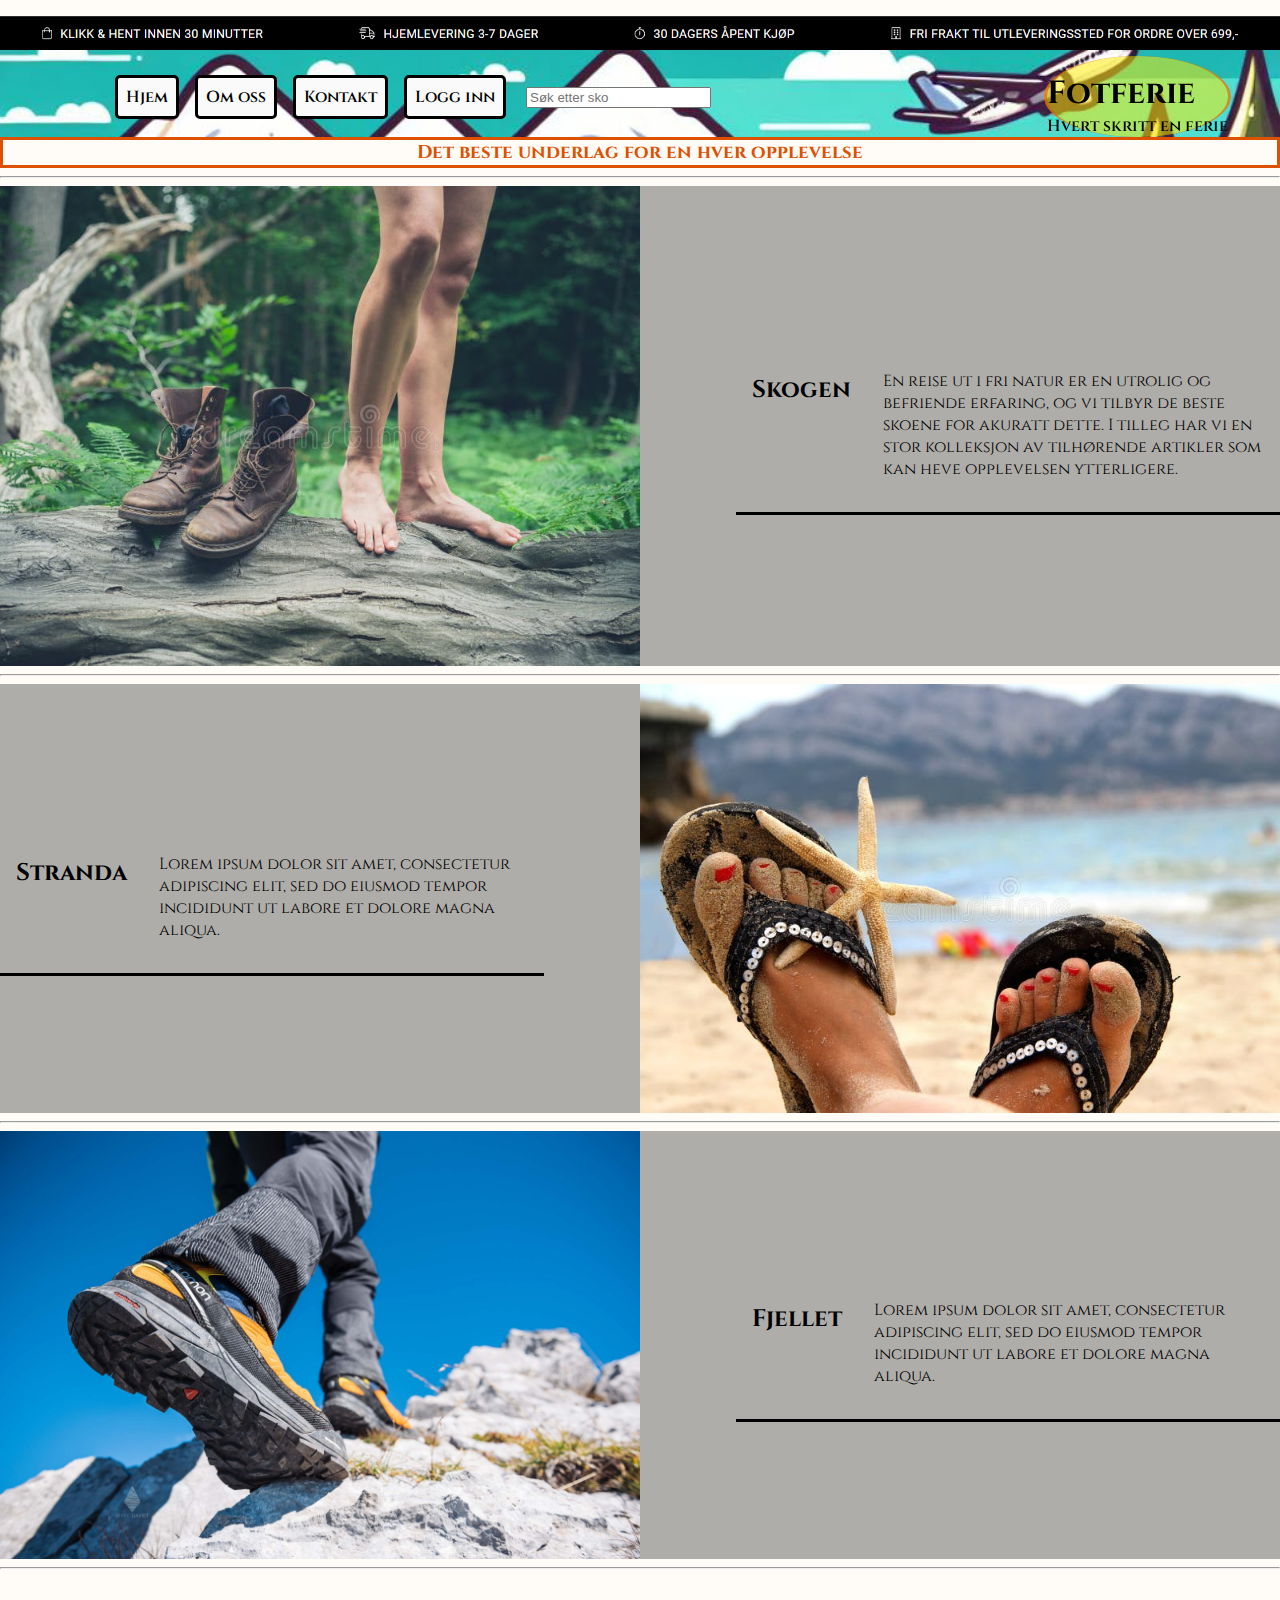
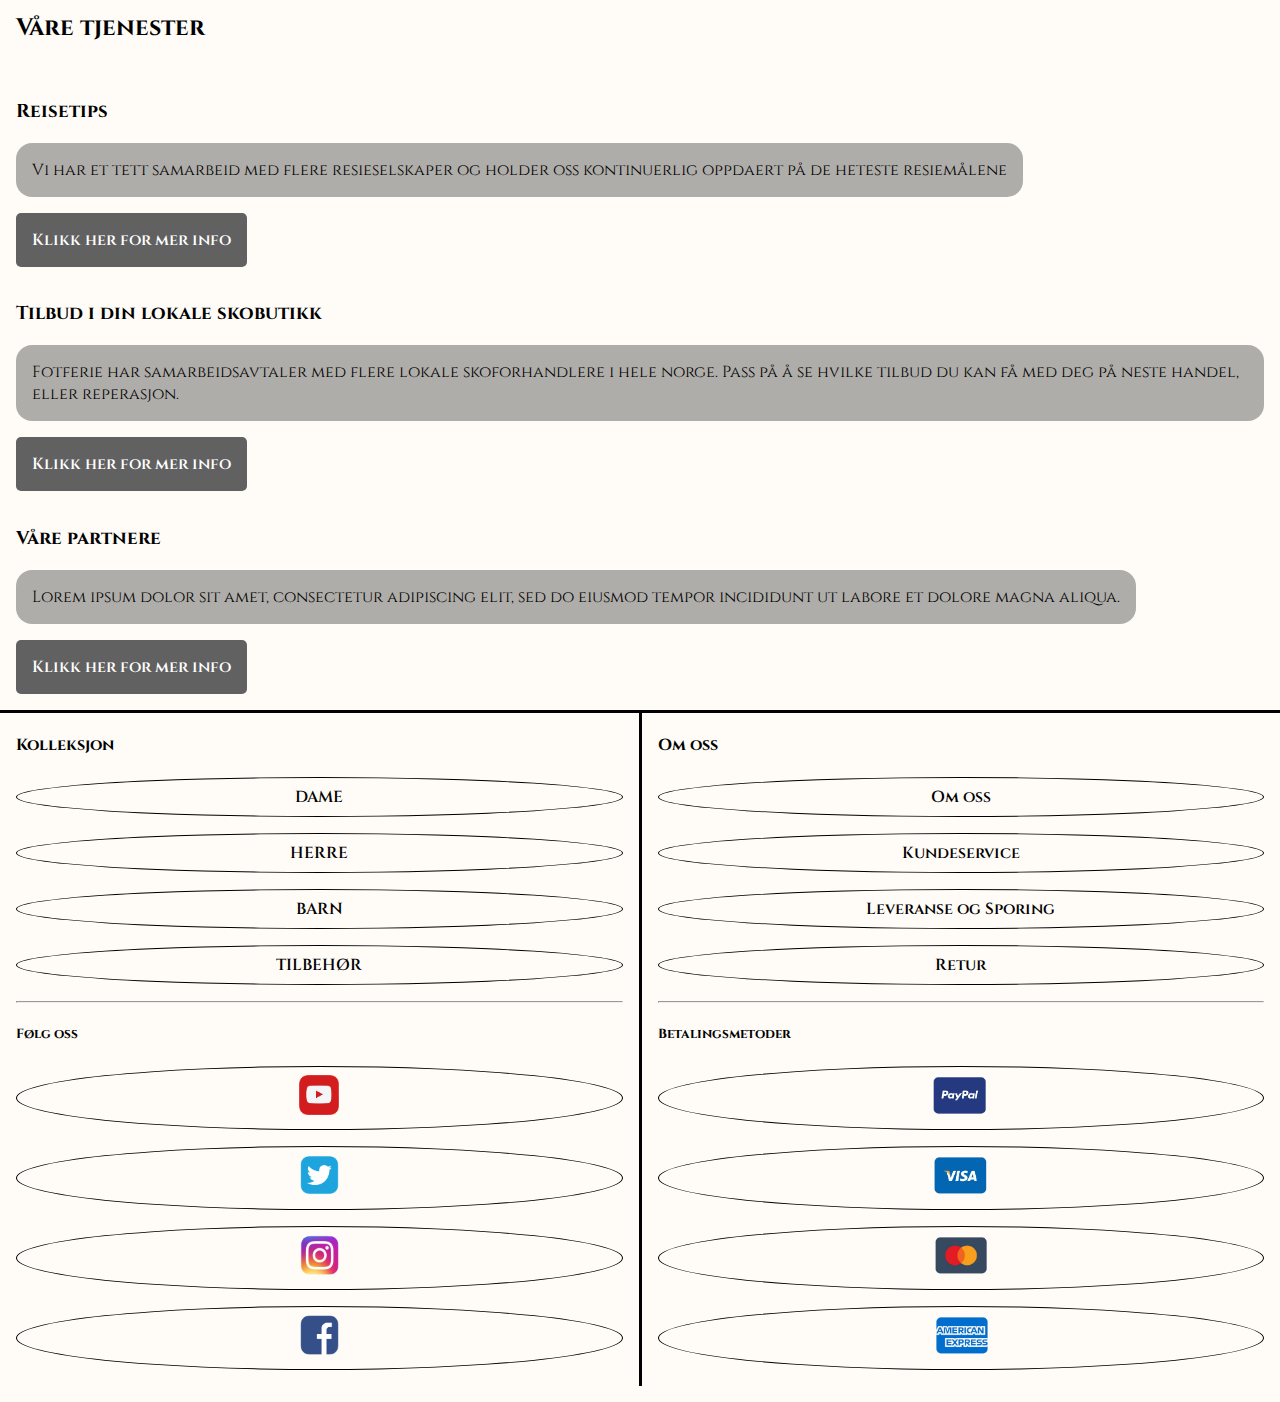
<file: index.html>
<!DOCTYPE html>
<html lang="nb">
	<head>
		<title>Fotferie</title>
		<meta charset="UTF-8">
		<meta name="viewport" content="width=device-width, initial-scale=1.0">
		<link rel="stylesheet" href="https://necolas.github.io/normalize.css/8.0.1/normalize.css" type="text/css">
		<link href="css/fonts/css/fontawesome.css" rel="stylesheet">
		<link href="css/fonts/css/brands.css" rel="stylesheet">
		<link href="css/fonts/css/solid.css" rel="stylesheet">
		<link rel="stylesheet" href="css/style.css" type="text/css">
	</head>

	<body>

		<div id="grid-container">

			<header>
				<span>
					<img src="img/pictures/eurosko_desk_transport.png" alt="Transport info">
				</span>
				<nav>
					<div id="top-icons">
						<i id="ham" class="fa-solid fa-bars"></i>    
						<i id="srch" class="fa-solid fa-magnifying-glass"></i>
					</div>
					<section>
						<ul class="navbar">
							<li><a href="index.html">Hjem</a></li>
							<li><a href="#">Om oss</a></li>
							<li><a href="#">Kontakt</a></li>
							<li><a href="#">Logg inn</a></li>
						</ul>
						<form class="search">
							<input type="text" placeholder="Søk etter sko">
						</form>
					</section>
					<a href="#" id="logo"><h1>Fotferie</h1><p>Hvert skritt en ferie</p></a>
				</nav>
			</header>
				
			<main>
				<section id="slogan">
					<h3>Det beste underlag for en hver opplevelse</h3>
				</section>
				<hr>
				<!--Seksjon 1-->
				<section class="flex-section">
					<a href="pages/product.html">
						<img src="img/pictures/female-bare-feetNshoes_forest_backGround.png" alt="Grå placeholder bilde">
						<section>
							<h2>Skogen</h2>
							<p>En reise ut i fri natur er en utrolig og befriende erfaring, og vi tilbyr de beste skoene for akuratt dette. I tilleg har vi en stor kolleksjon av tilhørende artikler som kan heve opplevelsen ytterligere.</p>
						</section>
					</a>
				</section>
				<hr>
				<!--Seksjon 2-->
				<section class="flex-section right">
					<a href="pages/product.html">
						<img src="img/pictures/female-flipflop_beach-backGround.png" alt="Grå placeholder bilde">
						<section>
							<h2>Stranda</h2>
							<p>Lorem ipsum dolor sit amet, consectetur adipiscing elit, sed do eiusmod tempor incididunt ut labore et dolore magna aliqua.</p>
						</section>
					</a>
				</section>
				<hr>
				<!--Seksjon 3-->
				<section class="flex-section">
					<a href="pages/product.html">
						<img src="img/pictures/male_walk_mountain_backGround.png" alt="Grå placeholder bilde">
						<section>
							<h2>Fjellet</h2>
							<p>Lorem ipsum dolor sit amet, consectetur adipiscing elit, sed do eiusmod tempor incididunt ut labore et dolore magna aliqua.</p>
						</section>
					</a>
				</section>
				<hr>
				<!--Seksjon 4-->
				<section id="services">
					<h2>Våre tjenester</h2>
					<article>
						<h3>Reisetips</h3>
						<p>Vi har et tett samarbeid med flere resieselskaper og holder oss kontinuerlig oppdaert på de heteste resiemålene</p>
						<a href="#" class="btn">Klikk her for mer info</a>
					</article>
					<article>
						<h3>Tilbud i din lokale skobutikk</h3>
						<p>Fotferie har samarbeidsavtaler med flere lokale skoforhandlere i hele norge. Pass på å se hvilke tilbud du kan få med deg på neste handel, eller reperasjon.</p>
						<a href="#" class="btn">Klikk her for mer info</a>
					</article>
					<article>
						<h3>Våre partnere</h3>
						<p>Lorem ipsum dolor sit amet, consectetur adipiscing elit, sed do eiusmod tempor incididunt ut labore et dolore magna aliqua.</p>
						<a href="#" class="btn">Klikk her for mer info</a>
					</article>
				</section>
			</main>

			<footer>
				<section class="foot-left">
					<h4>Kolleksjon</h4>
					<ul>
						<li><a href="pages/product.html">DAME</a></li>
						<li><a href="pages/product.html">HERRE</a></li>
						<li><a href="pages/product.html">BARN</a></li>
						<li><a href="pages/product.html">TILBEHØR</a></li>
					</ul>
					<hr>
					<section>
						<h5>Følg oss</h5>
						<ul class="bottom-icon">
							<li><a href="#youtube"><img src="img/icons/youtube_single.png" alt="youtube icon"></a></li>
							<li><a href="#twitter"><img src="img/icons/twitter_single.png" alt="twitter icon"></a></li>
							<li><a href="#instagram"><img src="img/icons/instagram_single.png" alt="instagram icon"></a></li>
							<li><a href="#facebook"><img src="img/icons/facebook_single.png" alt="facebook icon"></a></li>
						</ul>
					</section>
				</section>
				<section class="foot-right">
					<h4>Om oss</h4>
					<ul>
						<li><a href="#omoss">Om oss</a></li>
						<li><a href="#service">Kundeservice</a></li>
						<li><a href="pages/shipping.html">Leveranse og Sporing</a></li>
						<li><a href="#return">Retur</a></li>
					</ul>
					<hr>
					<section>
						<h5>Betalingsmetoder</h5>
						<ul class="bottom-icon">
							<li><a href="#paypal"><img src="img/icons/paypal_single.png" alt="paypal icon"></a></li>
							<li><a href="#visa"><img src="img/icons/visa_single.png" alt="visa icon"></a></li>
							<li><a href="#mastercard"><img src="img/icons/mastercard_single.png" alt="mastercard icon"></a></li>
							<li><a href="#americanexpress"><img src="img/icons/americanexpress_single.png" alt="americanexpress icon"></a></li>
						</ul>
					</section>
				</section>
			</footer>		

		</div>	

		<script>

            let x = document.querySelector(".navbar")
			let y = document.querySelector(".search")

            document.getElementById("ham").addEventListener("click", (e) =>{
                if (x.className === "navbar") {
                    x.className = " responsive";
                } else {
                    x.className = "navbar";
                }
            })

			document.getElementById("srch").addEventListener("click", (e) =>{
				if (y.className === "search") {
					y.className = " responsive";
				} else {
					y.className = "search";
				}
			})

        </script>
	
	</body>
</html>
</file>
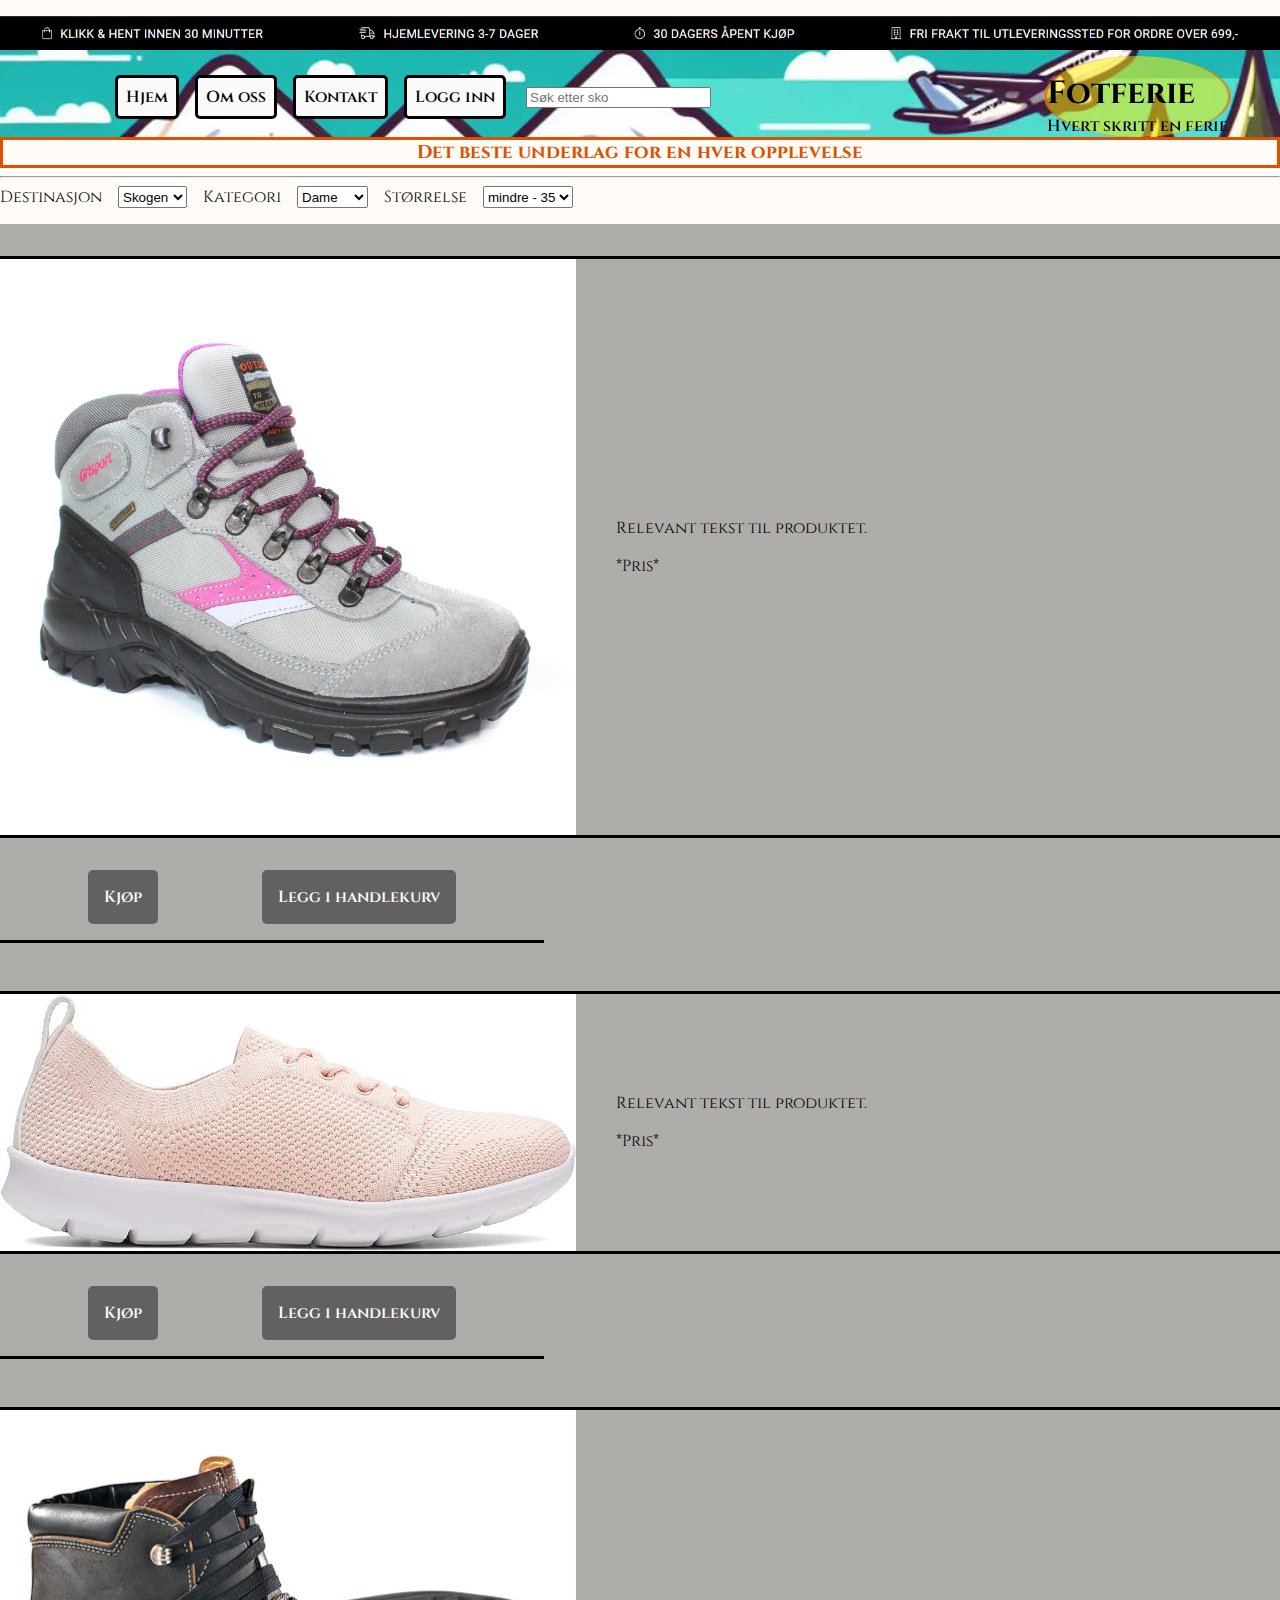
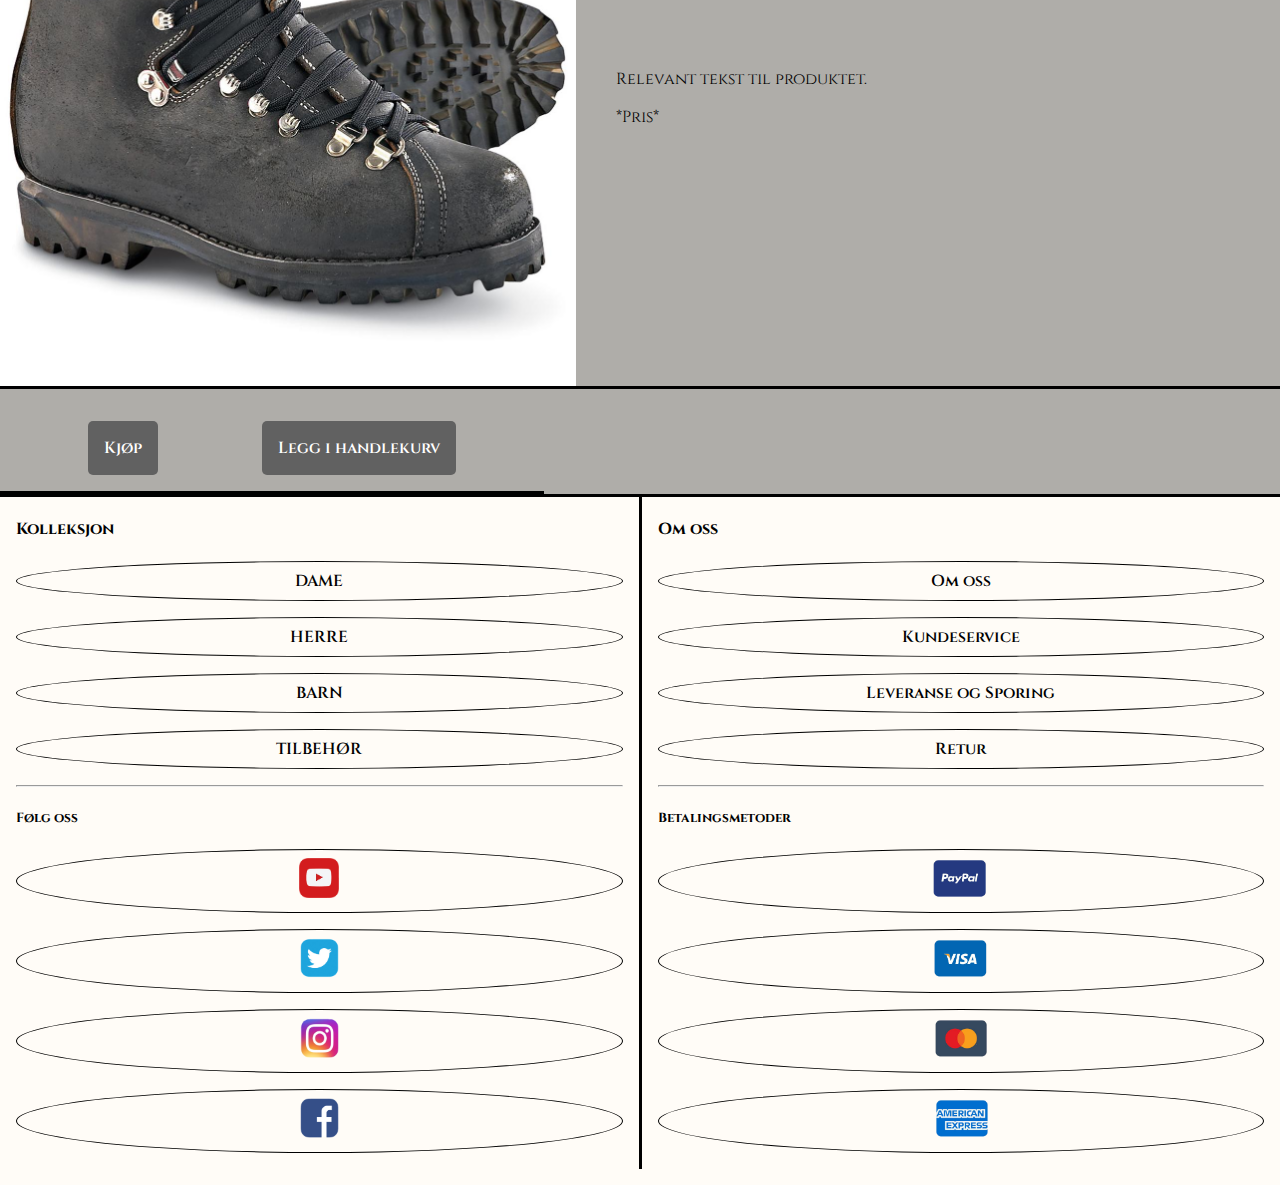
<file: pages/product.html>
<!DOCTYPE html>
<html lang="nb">
	<head>
		<title>Produkter</title>
		<meta charset="UTF-8">
		<meta name="viewport" content="width=device-width, initial-scale=1.0">
		<link rel="stylesheet" href="https://necolas.github.io/normalize.css/8.0.1/normalize.css" type="text/css">
		<link href="../css/fonts/css/fontawesome.css" rel="stylesheet">
		<link href="../css/fonts/css/brands.css" rel="stylesheet">
		<link href="../css/fonts/css/solid.css" rel="stylesheet">
		<link rel="stylesheet" href="../css/style.css" type="text/css">
	</head>

	<body>

		<div id="grid-container">

			<header>
				<span>
					<img src="../img/pictures/eurosko_desk_transport.png" alt="Transport info">
				</span>
				<nav>
					<div id="top-icons">
						<i id="ham" class="fa-solid fa-bars"></i>    
						<i id="srch" class="fa-solid fa-magnifying-glass"></i>
					</div>
					<section>
						<ul class="navbar">
							<li><a href="../index.html">Hjem</a></li>
							<li><a href="#">Om oss</a></li>
							<li><a href="#">Kontakt</a></li>
							<li><a href="#">Logg inn</a></li>
						</ul>
						<form class="search">
							<input type="text" placeholder="Søk etter sko">
						</form>
					</section>
					<a href="../index.html" id="logo"><h1>Fotferie</h1><p>Hvert skritt en ferie</p></a>
				</nav>
			</header>
				
			<main>
				<section id="slogan">
					<h3>Det beste underlag for en hver opplevelse</h3>
				</section>
				<hr>
                <!--Produkt navigasjon-->
                <section id="product-nav">
                    <label>Destinasjon</label>
                    <select name="katalog">
                            <option value="skogen">Skogen</option>
                            <option value="stranda">Stranda</option>
                            <option value="fjellet">Fjellet</option>
                    </select>
                    <label>Kategori</label>
                    <select name="katalog">
                            <option value="dame">Dame</option>
                            <option value="herre">Herre</option>
                            <option value="barn">Barn</option>
                            <option value="tilbehør">Tilbehør</option>
                    </select>
                    <label>Størrelse</label>
                    <select name="katalog" id="katalog-list">
                            <option value="dame">mindre - 35</option>
                            <option value="herre">35-40</option>
                            <option value="barn">40-45</option>
                            <option value="tilbehør">45 - større</option>
                    </select>
                </section>

                <!--Produkt lister-->
                <section class="flex-section">
                    <ul class="product-list">
                        <li>
                            <a href="#product">
                                <img src="../img/pictures/whiteNpinkNblackShoe_white_backGround.jpg" alt="Bilde av sko">
                            </a>
                            <article>
                                <p>Relevant tekst til produktet.</p>
                                <p>*Pris*</p>
                            </article>
                        </li>
					</ul>
                    <section>
                        <a href="#produkt" class="btn">Kjøp</a>
                        <a href="#produkt" class="btn">Legg i handlekurv</a>
					</section>
					<ul class="product-list">
							<li>
                            <a href="#product">
                                <img src="../img/pictures/shoe_pink_white_backGround.jpg" alt="Bilde av sko">
                            </a>
                            <article>
                                <p>Relevant tekst til produktet.</p>
                                <p>*Pris*</p>
                            </article>
                        </li>
					</ul>
                    <section>
                        <a href="#produkt" class="btn">Kjøp</a>
                        <a href="#produkt" class="btn">Legg i handlekurv</a>
                    </section>
					<ul class="product-list">
						<li>
                            <a href="#product">
                                <img src="../img/pictures/shoe_darkBrown_white_backGround.jpg" alt="Bilde av sko">
                            </a>
                            <article>
                                <p>Relevant tekst til produktet.</p>
                                <p>*Pris*</p>
                            </article>
                        </li>
					</ul>
                        <section>
                            <a href="#produkt" class="btn">Kjøp</a>
                            <a href="#produkt" class="btn">Legg i handlekurv</a>
                        </section>
                </section>
			</main>

			<footer>
				<section class="foot-left">
					<h4>Kolleksjon</h4>
					<ul>
						<li><a href="pages/product.html">DAME</a></li>
						<li><a href="pages/product.html">HERRE</a></li>
						<li><a href="pages/product.html">BARN</a></li>
						<li><a href="pages/product.html">TILBEHØR</a></li>
					</ul>
					<hr>
					<section>
						<h5>Følg oss</h5>
						<ul class="bottom-icon">
							<li><a href="#youtube"><img src="../img/icons/youtube_single.png" alt="youtube icon"></a></li>
							<li><a href="#twitter"><img src="../img/icons/twitter_single.png" alt="twitter icon"></a></li>
							<li><a href="#instagram"><img src="../img/icons/instagram_single.png" alt="instagram icon"></a></li>
							<li><a href="#facebook"><img src="../img/icons/facebook_single.png" alt="facebook icon"></a></li>
						</ul>
					</section>
				</section>
				<section class="foot-right">
					<h4>Om oss</h4>
					<ul>
						<li><a href="#omoss">Om oss</a></li>
						<li><a href="#service">Kundeservice</a></li>
						<li><a href="shipping.html">Leveranse og Sporing</a></li>
						<li><a href="#return">Retur</a></li>
					</ul>
					<hr>
					<section>
						<h5>Betalingsmetoder</h5>
						<ul class="bottom-icon">
							<li><a href="#paypal"><img src="../img/icons/paypal_single.png" alt="paypal icon"></a></li>
							<li><a href="#visa"><img src="../img/icons/visa_single.png" alt="visa icon"></a></li>
							<li><a href="#mastercard"><img src="../img/icons/mastercard_single.png" alt="mastercard icon"></a></li>
							<li><a href="#americanexpress"><img src="../img/icons/americanexpress_single.png" alt="americanexpress icon"></a></li>
						</ul>
					</section>
				</section>
			</footer>		

		</div>	

		<script>

            let x = document.querySelector(".navbar")
			let y = document.querySelector(".search")

            document.getElementById("ham").addEventListener("click", (e) =>{
                if (x.className === "navbar") {
                    x.className = " responsive";
                } else {
                    x.className = "navbar";
                }
            })

			document.getElementById("srch").addEventListener("click", (e) =>{
				if (y.className === "search") {
					y.className = " responsive";
				} else {
					y.className = "search";
				}
			})

        </script>
	
	</body>
</html>
</file>
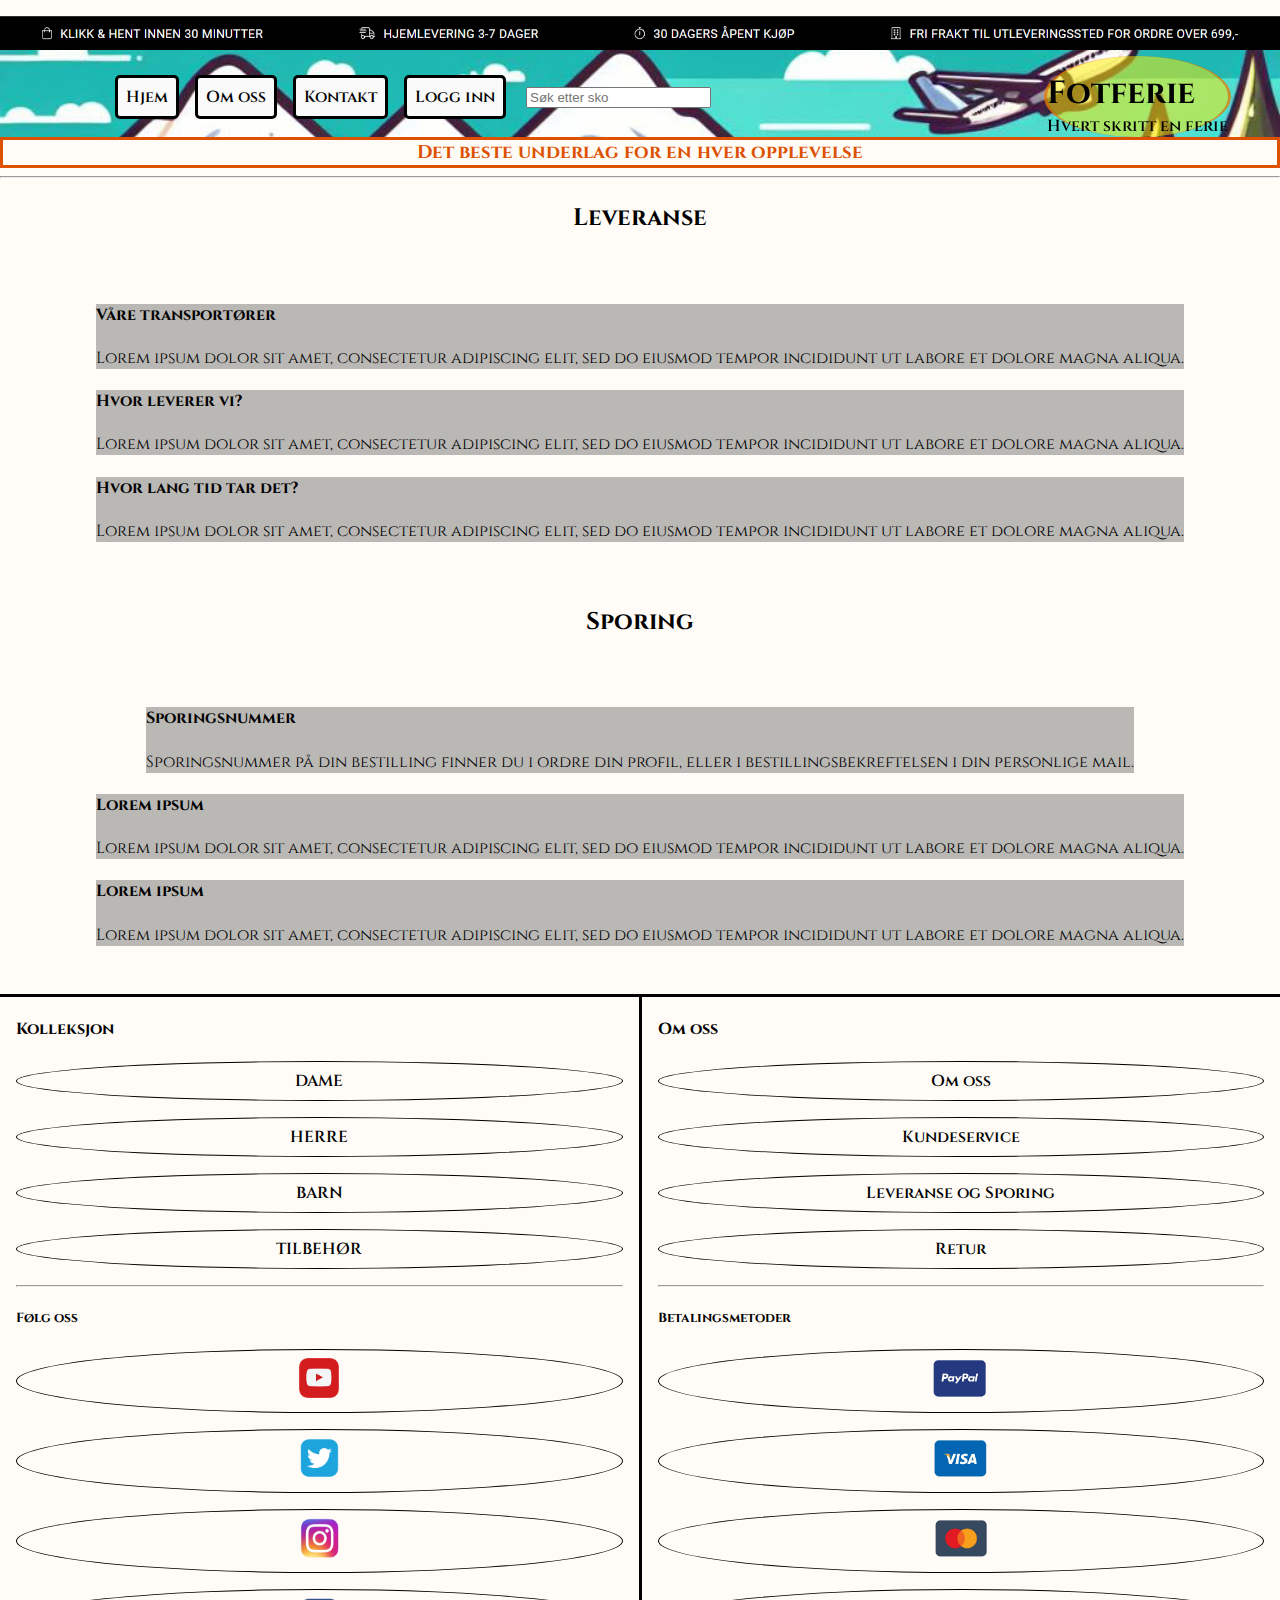
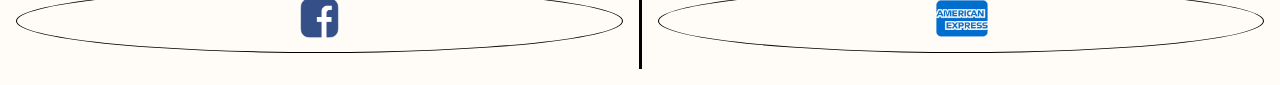
<file: pages/shipping.html>
<!DOCTYPE html>
<html lang="nb">
	<head>
		<title>Shipping og sporing</title>
		<meta charset="UTF-8">
		<meta name="viewport" content="width=device-width, initial-scale=1.0">
		<link rel="stylesheet" href="https://necolas.github.io/normalize.css/8.0.1/normalize.css" type="text/css">
		<link href="../css/fonts/css/fontawesome.css" rel="stylesheet">
		<link href="../css/fonts/css/brands.css" rel="stylesheet">
		<link href="../css/fonts/css/solid.css" rel="stylesheet">
		<link rel="stylesheet" href="../css/style.css" type="text/css">
	</head>

	<body>

		<div id="grid-container">

			<header>
				<span>
					<img src="../img/pictures/eurosko_desk_transport.png" alt="Transport info">
				</span>
				<nav>
					<div id="top-icons">
						<i id="ham" class="fa-solid fa-bars"></i>    
						<i id="srch" class="fa-solid fa-magnifying-glass"></i>
					</div>
					<section>
						<ul class="navbar">
							<li><a href="../index.html">Hjem</a></li>
							<li><a href="#">Om oss</a></li>
							<li><a href="#">Kontakt</a></li>
							<li><a href="#">Logg inn</a></li>
						</ul>
						<form class="search">
							<input type="text" placeholder="Søk etter sko">
						</form>
					</section>
					<a href="../index.html" id="logo"><h1>Fotferie</h1><p>Hvert skritt en ferie</p></a>
				</nav>
			</header>
				
			<main>
				<section id="slogan">
					<h3>Det beste underlag for en hver opplevelse</h3>
				</section>
				<hr>

            	<section class="shipping">
					<h2>Leveranse</h2>
                	<ul>
                    	<li>
							<h4>Våre transportører</h4>
							<p>Lorem ipsum dolor sit amet, consectetur adipiscing elit, sed do eiusmod tempor incididunt ut labore et dolore magna aliqua.</p>
						</li>
	                    <li>
							<h4>Hvor leverer vi?</h4>
							<p>Lorem ipsum dolor sit amet, consectetur adipiscing elit, sed do eiusmod tempor incididunt ut labore et dolore magna aliqua.</p>
						</li>
    	                <li>
							<h4>Hvor lang tid tar det?</h4>
							<p>Lorem ipsum dolor sit amet, consectetur adipiscing elit, sed do eiusmod tempor incididunt ut labore et dolore magna aliqua.</p>
						</li>
	                </ul>
	            </section>    
    	        <section class="shipping">
					<h2>Sporing</h2>
        	        <ul>
            	        <li>
							<h4>Sporingsnummer</h4>
							<p>Sporingsnummer på din bestilling finner du i ordre din profil, eller i bestillingsbekreftelsen i din personlige mail.</p>
						</li>
                	    <li>
							<h4>Lorem ipsum</h4>
							<p>Lorem ipsum dolor sit amet, consectetur adipiscing elit, sed do eiusmod tempor incididunt ut labore et dolore magna aliqua.</p>
						</li>
                    	<li>
							<h4>Lorem ipsum</h4>
							<p>Lorem ipsum dolor sit amet, consectetur adipiscing elit, sed do eiusmod tempor incididunt ut labore et dolore magna aliqua.</p>
						</li>
	                </ul>
    	        </section>    
			</main>

			<footer>
				<section class="foot-left">
					<h4>Kolleksjon</h4>
					<ul>
						<li><a href="pages/product.html">DAME</a></li>
						<li><a href="pages/product.html">HERRE</a></li>
						<li><a href="pages/product.html">BARN</a></li>
						<li><a href="pages/product.html">TILBEHØR</a></li>
					</ul>
					<hr>
					<section>
						<h5>Følg oss</h5>
						<ul class="bottom-icon">
							<li><a href="#youtube"><img src="../img/icons/youtube_single.png" alt="youtube icon"></a></li>
							<li><a href="#twitter"><img src="../img/icons/twitter_single.png" alt="twitter icon"></a></li>
							<li><a href="#instagram"><img src="../img/icons/instagram_single.png" alt="instagram icon"></a></li>
							<li><a href="#facebook"><img src="../img/icons/facebook_single.png" alt="facebook icon"></a></li>
						</ul>
					</section>
				</section>
				<section class="foot-right">
					<h4>Om oss</h4>
					<ul>
						<li><a href="#omoss">Om oss</a></li>
						<li><a href="#service">Kundeservice</a></li>
						<li><a href="shipping.html">Leveranse og Sporing</a></li>
						<li><a href="#return">Retur</a></li>
					</ul>
					<hr>
					<section>
						<h5>Betalingsmetoder</h5>
						<ul class="bottom-icon">
							<li><a href="#paypal"><img src="../img/icons/paypal_single.png" alt="paypal icon"></a></li>
							<li><a href="#visa"><img src="../img/icons/visa_single.png" alt="visa icon"></a></li>
							<li><a href="#mastercard"><img src="../img/icons/mastercard_single.png" alt="mastercard icon"></a></li>
							<li><a href="#americanexpress"><img src="../img/icons/americanexpress_single.png" alt="americanexpress icon"></a></li>
						</ul>
					</section>
				</section>
			</footer>		

		</div>	

		<script>

            let x = document.querySelector(".navbar")
			let y = document.querySelector(".search")

            document.getElementById("ham").addEventListener("click", (e) =>{
                if (x.className === "navbar") {
                    x.className = " responsive";
                } else {
                    x.className = "navbar";
                }
            })

			document.getElementById("srch").addEventListener("click", (e) =>{
				if (y.className === "search") {
					y.className = " responsive";
				} else {
					y.className = "search";
				}
			})

        </script>
	
	</body>
</html>
</file>
<file: css/style.css>
/* Font imports */
@import url('https://fonts.googleapis.com/css2?family=Cinzel:wght@400;500;600;700;800;900&display=swap');

/* Body */
body{
    margin: 0;
    padding: 0;
    width: 100%;
    font-family: 'Cinzel', serif;
    min-width: 400px;
    background-color: rgb(255, 252, 247);
}

a{
    text-decoration: none;
    color: black;
}

#grid-container{
    display: grid;
    grid-template-areas: "header" "main" "footer";
    padding: 1rem 0;
}

/* Header */
header{
    background-image: url(../img/banners/mountain_plane.jpg);
    background-size: cover;
    grid-area: header;
    position: sticky;
    top: 0;
}

header span img{
    width: 100%;
    top: 0;
}

header nav{
    display: inline-flex;
    width: 100%;
    justify-content:space-evenly;
    }

#top-icons{
    margin: auto 0;
    display:flex;
    gap: 3rem;
    height: fit-content;
    font-size: 2rem;
}

#top-icons i{
    border: 3px solid blue;
    padding: 0.5rem;
    border-radius: 50%;
    background-color: #fafafa;
    color: #000
}

#logo{
    display: block;
    border:  solid #dd51008e;
    border-width: 0 3px 0 3px;
    border-radius: 50%;
    background-color: #ffee0082;
}

#logo h1, #logo p{
    margin: 0;
}

#logo p{
    font-weight: 600;
}

.navbar{
    list-style: none;
    display: none;
}

.responsive{
    display: flex;
    flex-direction: column;
    position: absolute;
    left: 1rem;
    width: fit-content;
    background-color: rgb(70, 70, 70);
    margin: 0;
    padding: 0;
    top: 40px;
    list-style: none;
}

.responsive a{
    color: white;
    display: inline-block;
    text-decoration: none;
    padding: 1rem;
}

.search{
    display: none;
}




/* Main */
main{
    grid-area: main;
}

#slogan{
    text-align: center;
    padding: 0;
    font-size: 1rem;
    font-weight: 600;
    color: #dd5100;
    border: solid #dd5100;
}

#slogan h3{
    margin: 0;
    padding: 0;
}

main section.flex-section{
    background-color: #00000050;
}

main section img{
    width: 100%;
}

#services{
    display: grid;
    gap: 1rem;
    padding: 1rem;
}

#services article p{
    background-color: #00000050;
    padding: 1rem;
    border-radius: 1rem;
}

.btn{
    display: inline-block;
    padding: 1rem;
    text-decoration: none;
    background-color: #616161;
    color: #fff;
    border-radius: 5px;
    font-weight: 600;
}


/* Product nav */
#product-nav{
    display: flex;
    list-style: none;
    width: 100%;
    gap: 1rem;
}

/* Produkt lister */
.product-list{
    display: grid;
    list-style: none;
    align-items: center;
    padding: 0;
}

.flex-section section{
    display: inline-flex;
    justify-content: space-evenly;
    gap: 2rem;
    border-bottom: 3px solid #000;
    width: 100%;
}

.product-list li{
    display: inline-flex;
    flex-wrap: wrap;
    border-top: 3px solid #000;
    border-bottom: 3px solid #000;
}

.product-list li a{
    width: 100%;
}

.product-list article{
    width: 100%;
    padding: 1rem;
} 

/* Shipping */
.shipping{
    display: block;
    width: 100%;
}

.shipping h2{
    text-align: center;
    padding: 1rem;
    margin: 0;
}

.shipping ul{
    list-style: none;
    padding: 1rem;
}

.shipping ul li{
    display: block;
    background-color: #61616170;
    width: fit-content;
    margin: auto;
}

/* Footer */
footer{
    grid-area: footer;
    display: inline-flex;
    justify-content: space-evenly;
    width: 100%;
}

.foot-left{
    width: 50%;
    border-right: 3px solid #000;
    border-top:  3px solid #000;
    padding: 0 1rem;
}

.foot-right{
    width: 50%;
    padding: 0 1rem;
    border-top:  3px solid #000;
}

footer section ul{
    list-style: none;
    padding: 0;
    margin: 0;
}

footer section ul li{
    display: block;
    border: #000 solid 1px;
    border-radius: 50%;
    padding: 0.5rem 0;
    margin-bottom: 1rem;
}    

footer section ul li a{
    display: block;
    text-align: center;
    font-weight: 600;
    color: #000;
}

footer section img{
    display: inline;
    height: 40px;
}



/* Media Queries */
@media only screen and (min-width: 600px){
    #gridContainer{
        grid-template-areas: "header header header" ". main ." "footer footer footer";
    }

    header{
        height: fit-content;
    }
    
    header nav section{
        display: inline-flex;
        width: 70%;
        flex-wrap: wrap;
    }

    #logo{
        padding-top: 1rem;
    }

    .search{
        display: block;
        width: 50%;
        margin: auto;
    }
    
    .navbar{
        display: flex;
        flex-direction: row;
        list-style: none;
        gap: 1rem;
        padding-left: 1rem;
    }

    .navbar li{
        border: 3px solid #000;
        border-radius: 5px;
        padding: 0.5rem;
        margin: auto;
        font-weight: 600;
        background-color: #fafafa;
    }

    #ham, .fa-magnifying-glass{
        display: none;
    }
    
    .flex-section a{
        display: flex;
        flex-direction: row;
        justify-content: space-between;
    }
    
    .flex-section img{
        width: 50%;
    }
    
    .flex-section section{
        padding: 1rem;
        width: 40%;
        align-self: center;
    }

    .flex-section.right img{
        order: 1;
    }

    #services article p{
        width: fit-content;
    }

    .product-list{
        width: 100%;
    }

    .product-list span{
        border-bottom: 3px solid #000;
        padding-top: 1rem;
    }

    .product-list span a{
        width: fit-content;
        height: fit-content;
    }

    .product-list li{
        display: flex;
        flex-direction: row;
        gap: 1rem;
        padding: 0;
        margin-top: 2rem;
    }

    .product-list li a{
        width: 45%;
    }

    .product-list li a img{
        width: 100%;
    }

    .product-list article{
        width: 50%;
        margin: auto;
        align-items: center;
        padding: 0;
    }


    
}
</file>
<file: css/fonts/css/brands.css>
/*!
 * Font Awesome Free 6.4.2 by @fontawesome - https://fontawesome.com
 * License - https://fontawesome.com/license/free (Icons: CC BY 4.0, Fonts: SIL OFL 1.1, Code: MIT License)
 * Copyright 2023 Fonticons, Inc.
 */
:root, :host {
  --fa-style-family-brands: 'Font Awesome 6 Brands';
  --fa-font-brands: normal 400 1em/1 'Font Awesome 6 Brands'; }

@font-face {
  font-family: 'Font Awesome 6 Brands';
  font-style: normal;
  font-weight: 400;
  font-display: block;
  src: url("../webfonts/fa-brands-400.woff2") format("woff2"), url("../webfonts/fa-brands-400.ttf") format("truetype"); }

.fab,
.fa-brands {
  font-weight: 400; }

.fa-monero:before {
  content: "\f3d0"; }

.fa-hooli:before {
  content: "\f427"; }

.fa-yelp:before {
  content: "\f1e9"; }

.fa-cc-visa:before {
  content: "\f1f0"; }

.fa-lastfm:before {
  content: "\f202"; }

.fa-shopware:before {
  content: "\f5b5"; }

.fa-creative-commons-nc:before {
  content: "\f4e8"; }

.fa-aws:before {
  content: "\f375"; }

.fa-redhat:before {
  content: "\f7bc"; }

.fa-yoast:before {
  content: "\f2b1"; }

.fa-cloudflare:before {
  content: "\e07d"; }

.fa-ups:before {
  content: "\f7e0"; }

.fa-wpexplorer:before {
  content: "\f2de"; }

.fa-dyalog:before {
  content: "\f399"; }

.fa-bity:before {
  content: "\f37a"; }

.fa-stackpath:before {
  content: "\f842"; }

.fa-buysellads:before {
  content: "\f20d"; }

.fa-first-order:before {
  content: "\f2b0"; }

.fa-modx:before {
  content: "\f285"; }

.fa-guilded:before {
  content: "\e07e"; }

.fa-vnv:before {
  content: "\f40b"; }

.fa-square-js:before {
  content: "\f3b9"; }

.fa-js-square:before {
  content: "\f3b9"; }

.fa-microsoft:before {
  content: "\f3ca"; }

.fa-qq:before {
  content: "\f1d6"; }

.fa-orcid:before {
  content: "\f8d2"; }

.fa-java:before {
  content: "\f4e4"; }

.fa-invision:before {
  content: "\f7b0"; }

.fa-creative-commons-pd-alt:before {
  content: "\f4ed"; }

.fa-centercode:before {
  content: "\f380"; }

.fa-glide-g:before {
  content: "\f2a6"; }

.fa-drupal:before {
  content: "\f1a9"; }

.fa-hire-a-helper:before {
  content: "\f3b0"; }

.fa-creative-commons-by:before {
  content: "\f4e7"; }

.fa-unity:before {
  content: "\e049"; }

.fa-whmcs:before {
  content: "\f40d"; }

.fa-rocketchat:before {
  content: "\f3e8"; }

.fa-vk:before {
  content: "\f189"; }

.fa-untappd:before {
  content: "\f405"; }

.fa-mailchimp:before {
  content: "\f59e"; }

.fa-css3-alt:before {
  content: "\f38b"; }

.fa-square-reddit:before {
  content: "\f1a2"; }

.fa-reddit-square:before {
  content: "\f1a2"; }

.fa-vimeo-v:before {
  content: "\f27d"; }

.fa-contao:before {
  content: "\f26d"; }

.fa-square-font-awesome:before {
  content: "\e5ad"; }

.fa-deskpro:before {
  content: "\f38f"; }

.fa-sistrix:before {
  content: "\f3ee"; }

.fa-square-instagram:before {
  content: "\e055"; }

.fa-instagram-square:before {
  content: "\e055"; }

.fa-battle-net:before {
  content: "\f835"; }

.fa-the-red-yeti:before {
  content: "\f69d"; }

.fa-square-hacker-news:before {
  content: "\f3af"; }

.fa-hacker-news-square:before {
  content: "\f3af"; }

.fa-edge:before {
  content: "\f282"; }

.fa-threads:before {
  content: "\e618"; }

.fa-napster:before {
  content: "\f3d2"; }

.fa-square-snapchat:before {
  content: "\f2ad"; }

.fa-snapchat-square:before {
  content: "\f2ad"; }

.fa-google-plus-g:before {
  content: "\f0d5"; }

.fa-artstation:before {
  content: "\f77a"; }

.fa-markdown:before {
  content: "\f60f"; }

.fa-sourcetree:before {
  content: "\f7d3"; }

.fa-google-plus:before {
  content: "\f2b3"; }

.fa-diaspora:before {
  content: "\f791"; }

.fa-foursquare:before {
  content: "\f180"; }

.fa-stack-overflow:before {
  content: "\f16c"; }

.fa-github-alt:before {
  content: "\f113"; }

.fa-phoenix-squadron:before {
  content: "\f511"; }

.fa-pagelines:before {
  content: "\f18c"; }

.fa-algolia:before {
  content: "\f36c"; }

.fa-red-river:before {
  content: "\f3e3"; }

.fa-creative-commons-sa:before {
  content: "\f4ef"; }

.fa-safari:before {
  content: "\f267"; }

.fa-google:before {
  content: "\f1a0"; }

.fa-square-font-awesome-stroke:before {
  content: "\f35c"; }

.fa-font-awesome-alt:before {
  content: "\f35c"; }

.fa-atlassian:before {
  content: "\f77b"; }

.fa-linkedin-in:before {
  content: "\f0e1"; }

.fa-digital-ocean:before {
  content: "\f391"; }

.fa-nimblr:before {
  content: "\f5a8"; }

.fa-chromecast:before {
  content: "\f838"; }

.fa-evernote:before {
  content: "\f839"; }

.fa-hacker-news:before {
  content: "\f1d4"; }

.fa-creative-commons-sampling:before {
  content: "\f4f0"; }

.fa-adversal:before {
  content: "\f36a"; }

.fa-creative-commons:before {
  content: "\f25e"; }

.fa-watchman-monitoring:before {
  content: "\e087"; }

.fa-fonticons:before {
  content: "\f280"; }

.fa-weixin:before {
  content: "\f1d7"; }

.fa-shirtsinbulk:before {
  content: "\f214"; }

.fa-codepen:before {
  content: "\f1cb"; }

.fa-git-alt:before {
  content: "\f841"; }

.fa-lyft:before {
  content: "\f3c3"; }

.fa-rev:before {
  content: "\f5b2"; }

.fa-windows:before {
  content: "\f17a"; }

.fa-wizards-of-the-coast:before {
  content: "\f730"; }

.fa-square-viadeo:before {
  content: "\f2aa"; }

.fa-viadeo-square:before {
  content: "\f2aa"; }

.fa-meetup:before {
  content: "\f2e0"; }

.fa-centos:before {
  content: "\f789"; }

.fa-adn:before {
  content: "\f170"; }

.fa-cloudsmith:before {
  content: "\f384"; }

.fa-pied-piper-alt:before {
  content: "\f1a8"; }

.fa-square-dribbble:before {
  content: "\f397"; }

.fa-dribbble-square:before {
  content: "\f397"; }

.fa-codiepie:before {
  content: "\f284"; }

.fa-node:before {
  content: "\f419"; }

.fa-mix:before {
  content: "\f3cb"; }

.fa-steam:before {
  content: "\f1b6"; }

.fa-cc-apple-pay:before {
  content: "\f416"; }

.fa-scribd:before {
  content: "\f28a"; }

.fa-debian:before {
  content: "\e60b"; }

.fa-openid:before {
  content: "\f19b"; }

.fa-instalod:before {
  content: "\e081"; }

.fa-expeditedssl:before {
  content: "\f23e"; }

.fa-sellcast:before {
  content: "\f2da"; }

.fa-square-twitter:before {
  content: "\f081"; }

.fa-twitter-square:before {
  content: "\f081"; }

.fa-r-project:before {
  content: "\f4f7"; }

.fa-delicious:before {
  content: "\f1a5"; }

.fa-freebsd:before {
  content: "\f3a4"; }

.fa-vuejs:before {
  content: "\f41f"; }

.fa-accusoft:before {
  content: "\f369"; }

.fa-ioxhost:before {
  content: "\f208"; }

.fa-fonticons-fi:before {
  content: "\f3a2"; }

.fa-app-store:before {
  content: "\f36f"; }

.fa-cc-mastercard:before {
  content: "\f1f1"; }

.fa-itunes-note:before {
  content: "\f3b5"; }

.fa-golang:before {
  content: "\e40f"; }

.fa-kickstarter:before {
  content: "\f3bb"; }

.fa-grav:before {
  content: "\f2d6"; }

.fa-weibo:before {
  content: "\f18a"; }

.fa-uncharted:before {
  content: "\e084"; }

.fa-firstdraft:before {
  content: "\f3a1"; }

.fa-square-youtube:before {
  content: "\f431"; }

.fa-youtube-square:before {
  content: "\f431"; }

.fa-wikipedia-w:before {
  content: "\f266"; }

.fa-wpressr:before {
  content: "\f3e4"; }

.fa-rendact:before {
  content: "\f3e4"; }

.fa-angellist:before {
  content: "\f209"; }

.fa-galactic-republic:before {
  content: "\f50c"; }

.fa-nfc-directional:before {
  content: "\e530"; }

.fa-skype:before {
  content: "\f17e"; }

.fa-joget:before {
  content: "\f3b7"; }

.fa-fedora:before {
  content: "\f798"; }

.fa-stripe-s:before {
  content: "\f42a"; }

.fa-meta:before {
  content: "\e49b"; }

.fa-laravel:before {
  content: "\f3bd"; }

.fa-hotjar:before {
  content: "\f3b1"; }

.fa-bluetooth-b:before {
  content: "\f294"; }

.fa-sticker-mule:before {
  content: "\f3f7"; }

.fa-creative-commons-zero:before {
  content: "\f4f3"; }

.fa-hips:before {
  content: "\f452"; }

.fa-behance:before {
  content: "\f1b4"; }

.fa-reddit:before {
  content: "\f1a1"; }

.fa-discord:before {
  content: "\f392"; }

.fa-chrome:before {
  content: "\f268"; }

.fa-app-store-ios:before {
  content: "\f370"; }

.fa-cc-discover:before {
  content: "\f1f2"; }

.fa-wpbeginner:before {
  content: "\f297"; }

.fa-confluence:before {
  content: "\f78d"; }

.fa-mdb:before {
  content: "\f8ca"; }

.fa-dochub:before {
  content: "\f394"; }

.fa-accessible-icon:before {
  content: "\f368"; }

.fa-ebay:before {
  content: "\f4f4"; }

.fa-amazon:before {
  content: "\f270"; }

.fa-unsplash:before {
  content: "\e07c"; }

.fa-yarn:before {
  content: "\f7e3"; }

.fa-square-steam:before {
  content: "\f1b7"; }

.fa-steam-square:before {
  content: "\f1b7"; }

.fa-500px:before {
  content: "\f26e"; }

.fa-square-vimeo:before {
  content: "\f194"; }

.fa-vimeo-square:before {
  content: "\f194"; }

.fa-asymmetrik:before {
  content: "\f372"; }

.fa-font-awesome:before {
  content: "\f2b4"; }

.fa-font-awesome-flag:before {
  content: "\f2b4"; }

.fa-font-awesome-logo-full:before {
  content: "\f2b4"; }

.fa-gratipay:before {
  content: "\f184"; }

.fa-apple:before {
  content: "\f179"; }

.fa-hive:before {
  content: "\e07f"; }

.fa-gitkraken:before {
  content: "\f3a6"; }

.fa-keybase:before {
  content: "\f4f5"; }

.fa-apple-pay:before {
  content: "\f415"; }

.fa-padlet:before {
  content: "\e4a0"; }

.fa-amazon-pay:before {
  content: "\f42c"; }

.fa-square-github:before {
  content: "\f092"; }

.fa-github-square:before {
  content: "\f092"; }

.fa-stumbleupon:before {
  content: "\f1a4"; }

.fa-fedex:before {
  content: "\f797"; }

.fa-phoenix-framework:before {
  content: "\f3dc"; }

.fa-shopify:before {
  content: "\e057"; }

.fa-neos:before {
  content: "\f612"; }

.fa-square-threads:before {
  content: "\e619"; }

.fa-hackerrank:before {
  content: "\f5f7"; }

.fa-researchgate:before {
  content: "\f4f8"; }

.fa-swift:before {
  content: "\f8e1"; }

.fa-angular:before {
  content: "\f420"; }

.fa-speakap:before {
  content: "\f3f3"; }

.fa-angrycreative:before {
  content: "\f36e"; }

.fa-y-combinator:before {
  content: "\f23b"; }

.fa-empire:before {
  content: "\f1d1"; }

.fa-envira:before {
  content: "\f299"; }

.fa-square-gitlab:before {
  content: "\e5ae"; }

.fa-gitlab-square:before {
  content: "\e5ae"; }

.fa-studiovinari:before {
  content: "\f3f8"; }

.fa-pied-piper:before {
  content: "\f2ae"; }

.fa-wordpress:before {
  content: "\f19a"; }

.fa-product-hunt:before {
  content: "\f288"; }

.fa-firefox:before {
  content: "\f269"; }

.fa-linode:before {
  content: "\f2b8"; }

.fa-goodreads:before {
  content: "\f3a8"; }

.fa-square-odnoklassniki:before {
  content: "\f264"; }

.fa-odnoklassniki-square:before {
  content: "\f264"; }

.fa-jsfiddle:before {
  content: "\f1cc"; }

.fa-sith:before {
  content: "\f512"; }

.fa-themeisle:before {
  content: "\f2b2"; }

.fa-page4:before {
  content: "\f3d7"; }

.fa-hashnode:before {
  content: "\e499"; }

.fa-react:before {
  content: "\f41b"; }

.fa-cc-paypal:before {
  content: "\f1f4"; }

.fa-squarespace:before {
  content: "\f5be"; }

.fa-cc-stripe:before {
  content: "\f1f5"; }

.fa-creative-commons-share:before {
  content: "\f4f2"; }

.fa-bitcoin:before {
  content: "\f379"; }

.fa-keycdn:before {
  content: "\f3ba"; }

.fa-opera:before {
  content: "\f26a"; }

.fa-itch-io:before {
  content: "\f83a"; }

.fa-umbraco:before {
  content: "\f8e8"; }

.fa-galactic-senate:before {
  content: "\f50d"; }

.fa-ubuntu:before {
  content: "\f7df"; }

.fa-draft2digital:before {
  content: "\f396"; }

.fa-stripe:before {
  content: "\f429"; }

.fa-houzz:before {
  content: "\f27c"; }

.fa-gg:before {
  content: "\f260"; }

.fa-dhl:before {
  content: "\f790"; }

.fa-square-pinterest:before {
  content: "\f0d3"; }

.fa-pinterest-square:before {
  content: "\f0d3"; }

.fa-xing:before {
  content: "\f168"; }

.fa-blackberry:before {
  content: "\f37b"; }

.fa-creative-commons-pd:before {
  content: "\f4ec"; }

.fa-playstation:before {
  content: "\f3df"; }

.fa-quinscape:before {
  content: "\f459"; }

.fa-less:before {
  content: "\f41d"; }

.fa-blogger-b:before {
  content: "\f37d"; }

.fa-opencart:before {
  content: "\f23d"; }

.fa-vine:before {
  content: "\f1ca"; }

.fa-paypal:before {
  content: "\f1ed"; }

.fa-gitlab:before {
  content: "\f296"; }

.fa-typo3:before {
  content: "\f42b"; }

.fa-reddit-alien:before {
  content: "\f281"; }

.fa-yahoo:before {
  content: "\f19e"; }

.fa-dailymotion:before {
  content: "\e052"; }

.fa-affiliatetheme:before {
  content: "\f36b"; }

.fa-pied-piper-pp:before {
  content: "\f1a7"; }

.fa-bootstrap:before {
  content: "\f836"; }

.fa-odnoklassniki:before {
  content: "\f263"; }

.fa-nfc-symbol:before {
  content: "\e531"; }

.fa-ethereum:before {
  content: "\f42e"; }

.fa-speaker-deck:before {
  content: "\f83c"; }

.fa-creative-commons-nc-eu:before {
  content: "\f4e9"; }

.fa-patreon:before {
  content: "\f3d9"; }

.fa-avianex:before {
  content: "\f374"; }

.fa-ello:before {
  content: "\f5f1"; }

.fa-gofore:before {
  content: "\f3a7"; }

.fa-bimobject:before {
  content: "\f378"; }

.fa-facebook-f:before {
  content: "\f39e"; }

.fa-square-google-plus:before {
  content: "\f0d4"; }

.fa-google-plus-square:before {
  content: "\f0d4"; }

.fa-mandalorian:before {
  content: "\f50f"; }

.fa-first-order-alt:before {
  content: "\f50a"; }

.fa-osi:before {
  content: "\f41a"; }

.fa-google-wallet:before {
  content: "\f1ee"; }

.fa-d-and-d-beyond:before {
  content: "\f6ca"; }

.fa-periscope:before {
  content: "\f3da"; }

.fa-fulcrum:before {
  content: "\f50b"; }

.fa-cloudscale:before {
  content: "\f383"; }

.fa-forumbee:before {
  content: "\f211"; }

.fa-mizuni:before {
  content: "\f3cc"; }

.fa-schlix:before {
  content: "\f3ea"; }

.fa-square-xing:before {
  content: "\f169"; }

.fa-xing-square:before {
  content: "\f169"; }

.fa-bandcamp:before {
  content: "\f2d5"; }

.fa-wpforms:before {
  content: "\f298"; }

.fa-cloudversify:before {
  content: "\f385"; }

.fa-usps:before {
  content: "\f7e1"; }

.fa-megaport:before {
  content: "\f5a3"; }

.fa-magento:before {
  content: "\f3c4"; }

.fa-spotify:before {
  content: "\f1bc"; }

.fa-optin-monster:before {
  content: "\f23c"; }

.fa-fly:before {
  content: "\f417"; }

.fa-aviato:before {
  content: "\f421"; }

.fa-itunes:before {
  content: "\f3b4"; }

.fa-cuttlefish:before {
  content: "\f38c"; }

.fa-blogger:before {
  content: "\f37c"; }

.fa-flickr:before {
  content: "\f16e"; }

.fa-viber:before {
  content: "\f409"; }

.fa-soundcloud:before {
  content: "\f1be"; }

.fa-digg:before {
  content: "\f1a6"; }

.fa-tencent-weibo:before {
  content: "\f1d5"; }

.fa-symfony:before {
  content: "\f83d"; }

.fa-maxcdn:before {
  content: "\f136"; }

.fa-etsy:before {
  content: "\f2d7"; }

.fa-facebook-messenger:before {
  content: "\f39f"; }

.fa-audible:before {
  content: "\f373"; }

.fa-think-peaks:before {
  content: "\f731"; }

.fa-bilibili:before {
  content: "\e3d9"; }

.fa-erlang:before {
  content: "\f39d"; }

.fa-x-twitter:before {
  content: "\e61b"; }

.fa-cotton-bureau:before {
  content: "\f89e"; }

.fa-dashcube:before {
  content: "\f210"; }

.fa-42-group:before {
  content: "\e080"; }

.fa-innosoft:before {
  content: "\e080"; }

.fa-stack-exchange:before {
  content: "\f18d"; }

.fa-elementor:before {
  content: "\f430"; }

.fa-square-pied-piper:before {
  content: "\e01e"; }

.fa-pied-piper-square:before {
  content: "\e01e"; }

.fa-creative-commons-nd:before {
  content: "\f4eb"; }

.fa-palfed:before {
  content: "\f3d8"; }

.fa-superpowers:before {
  content: "\f2dd"; }

.fa-resolving:before {
  content: "\f3e7"; }

.fa-xbox:before {
  content: "\f412"; }

.fa-searchengin:before {
  content: "\f3eb"; }

.fa-tiktok:before {
  content: "\e07b"; }

.fa-square-facebook:before {
  content: "\f082"; }

.fa-facebook-square:before {
  content: "\f082"; }

.fa-renren:before {
  content: "\f18b"; }

.fa-linux:before {
  content: "\f17c"; }

.fa-glide:before {
  content: "\f2a5"; }

.fa-linkedin:before {
  content: "\f08c"; }

.fa-hubspot:before {
  content: "\f3b2"; }

.fa-deploydog:before {
  content: "\f38e"; }

.fa-twitch:before {
  content: "\f1e8"; }

.fa-ravelry:before {
  content: "\f2d9"; }

.fa-mixer:before {
  content: "\e056"; }

.fa-square-lastfm:before {
  content: "\f203"; }

.fa-lastfm-square:before {
  content: "\f203"; }

.fa-vimeo:before {
  content: "\f40a"; }

.fa-mendeley:before {
  content: "\f7b3"; }

.fa-uniregistry:before {
  content: "\f404"; }

.fa-figma:before {
  content: "\f799"; }

.fa-creative-commons-remix:before {
  content: "\f4ee"; }

.fa-cc-amazon-pay:before {
  content: "\f42d"; }

.fa-dropbox:before {
  content: "\f16b"; }

.fa-instagram:before {
  content: "\f16d"; }

.fa-cmplid:before {
  content: "\e360"; }

.fa-facebook:before {
  content: "\f09a"; }

.fa-gripfire:before {
  content: "\f3ac"; }

.fa-jedi-order:before {
  content: "\f50e"; }

.fa-uikit:before {
  content: "\f403"; }

.fa-fort-awesome-alt:before {
  content: "\f3a3"; }

.fa-phabricator:before {
  content: "\f3db"; }

.fa-ussunnah:before {
  content: "\f407"; }

.fa-earlybirds:before {
  content: "\f39a"; }

.fa-trade-federation:before {
  content: "\f513"; }

.fa-autoprefixer:before {
  content: "\f41c"; }

.fa-whatsapp:before {
  content: "\f232"; }

.fa-slideshare:before {
  content: "\f1e7"; }

.fa-google-play:before {
  content: "\f3ab"; }

.fa-viadeo:before {
  content: "\f2a9"; }

.fa-line:before {
  content: "\f3c0"; }

.fa-google-drive:before {
  content: "\f3aa"; }

.fa-servicestack:before {
  content: "\f3ec"; }

.fa-simplybuilt:before {
  content: "\f215"; }

.fa-bitbucket:before {
  content: "\f171"; }

.fa-imdb:before {
  content: "\f2d8"; }

.fa-deezer:before {
  content: "\e077"; }

.fa-raspberry-pi:before {
  content: "\f7bb"; }

.fa-jira:before {
  content: "\f7b1"; }

.fa-docker:before {
  content: "\f395"; }

.fa-screenpal:before {
  content: "\e570"; }

.fa-bluetooth:before {
  content: "\f293"; }

.fa-gitter:before {
  content: "\f426"; }

.fa-d-and-d:before {
  content: "\f38d"; }

.fa-microblog:before {
  content: "\e01a"; }

.fa-cc-diners-club:before {
  content: "\f24c"; }

.fa-gg-circle:before {
  content: "\f261"; }

.fa-pied-piper-hat:before {
  content: "\f4e5"; }

.fa-kickstarter-k:before {
  content: "\f3bc"; }

.fa-yandex:before {
  content: "\f413"; }

.fa-readme:before {
  content: "\f4d5"; }

.fa-html5:before {
  content: "\f13b"; }

.fa-sellsy:before {
  content: "\f213"; }

.fa-sass:before {
  content: "\f41e"; }

.fa-wirsindhandwerk:before {
  content: "\e2d0"; }

.fa-wsh:before {
  content: "\e2d0"; }

.fa-buromobelexperte:before {
  content: "\f37f"; }

.fa-salesforce:before {
  content: "\f83b"; }

.fa-octopus-deploy:before {
  content: "\e082"; }

.fa-medapps:before {
  content: "\f3c6"; }

.fa-ns8:before {
  content: "\f3d5"; }

.fa-pinterest-p:before {
  content: "\f231"; }

.fa-apper:before {
  content: "\f371"; }

.fa-fort-awesome:before {
  content: "\f286"; }

.fa-waze:before {
  content: "\f83f"; }

.fa-cc-jcb:before {
  content: "\f24b"; }

.fa-snapchat:before {
  content: "\f2ab"; }

.fa-snapchat-ghost:before {
  content: "\f2ab"; }

.fa-fantasy-flight-games:before {
  content: "\f6dc"; }

.fa-rust:before {
  content: "\e07a"; }

.fa-wix:before {
  content: "\f5cf"; }

.fa-square-behance:before {
  content: "\f1b5"; }

.fa-behance-square:before {
  content: "\f1b5"; }

.fa-supple:before {
  content: "\f3f9"; }

.fa-rebel:before {
  content: "\f1d0"; }

.fa-css3:before {
  content: "\f13c"; }

.fa-staylinked:before {
  content: "\f3f5"; }

.fa-kaggle:before {
  content: "\f5fa"; }

.fa-space-awesome:before {
  content: "\e5ac"; }

.fa-deviantart:before {
  content: "\f1bd"; }

.fa-cpanel:before {
  content: "\f388"; }

.fa-goodreads-g:before {
  content: "\f3a9"; }

.fa-square-git:before {
  content: "\f1d2"; }

.fa-git-square:before {
  content: "\f1d2"; }

.fa-square-tumblr:before {
  content: "\f174"; }

.fa-tumblr-square:before {
  content: "\f174"; }

.fa-trello:before {
  content: "\f181"; }

.fa-creative-commons-nc-jp:before {
  content: "\f4ea"; }

.fa-get-pocket:before {
  content: "\f265"; }

.fa-perbyte:before {
  content: "\e083"; }

.fa-grunt:before {
  content: "\f3ad"; }

.fa-weebly:before {
  content: "\f5cc"; }

.fa-connectdevelop:before {
  content: "\f20e"; }

.fa-leanpub:before {
  content: "\f212"; }

.fa-black-tie:before {
  content: "\f27e"; }

.fa-themeco:before {
  content: "\f5c6"; }

.fa-python:before {
  content: "\f3e2"; }

.fa-android:before {
  content: "\f17b"; }

.fa-bots:before {
  content: "\e340"; }

.fa-free-code-camp:before {
  content: "\f2c5"; }

.fa-hornbill:before {
  content: "\f592"; }

.fa-js:before {
  content: "\f3b8"; }

.fa-ideal:before {
  content: "\e013"; }

.fa-git:before {
  content: "\f1d3"; }

.fa-dev:before {
  content: "\f6cc"; }

.fa-sketch:before {
  content: "\f7c6"; }

.fa-yandex-international:before {
  content: "\f414"; }

.fa-cc-amex:before {
  content: "\f1f3"; }

.fa-uber:before {
  content: "\f402"; }

.fa-github:before {
  content: "\f09b"; }

.fa-php:before {
  content: "\f457"; }

.fa-alipay:before {
  content: "\f642"; }

.fa-youtube:before {
  content: "\f167"; }

.fa-skyatlas:before {
  content: "\f216"; }

.fa-firefox-browser:before {
  content: "\e007"; }

.fa-replyd:before {
  content: "\f3e6"; }

.fa-suse:before {
  content: "\f7d6"; }

.fa-jenkins:before {
  content: "\f3b6"; }

.fa-twitter:before {
  content: "\f099"; }

.fa-rockrms:before {
  content: "\f3e9"; }

.fa-pinterest:before {
  content: "\f0d2"; }

.fa-buffer:before {
  content: "\f837"; }

.fa-npm:before {
  content: "\f3d4"; }

.fa-yammer:before {
  content: "\f840"; }

.fa-btc:before {
  content: "\f15a"; }

.fa-dribbble:before {
  content: "\f17d"; }

.fa-stumbleupon-circle:before {
  content: "\f1a3"; }

.fa-internet-explorer:before {
  content: "\f26b"; }

.fa-stubber:before {
  content: "\e5c7"; }

.fa-telegram:before {
  content: "\f2c6"; }

.fa-telegram-plane:before {
  content: "\f2c6"; }

.fa-old-republic:before {
  content: "\f510"; }

.fa-odysee:before {
  content: "\e5c6"; }

.fa-square-whatsapp:before {
  content: "\f40c"; }

.fa-whatsapp-square:before {
  content: "\f40c"; }

.fa-node-js:before {
  content: "\f3d3"; }

.fa-edge-legacy:before {
  content: "\e078"; }

.fa-slack:before {
  content: "\f198"; }

.fa-slack-hash:before {
  content: "\f198"; }

.fa-medrt:before {
  content: "\f3c8"; }

.fa-usb:before {
  content: "\f287"; }

.fa-tumblr:before {
  content: "\f173"; }

.fa-vaadin:before {
  content: "\f408"; }

.fa-quora:before {
  content: "\f2c4"; }

.fa-square-x-twitter:before {
  content: "\e61a"; }

.fa-reacteurope:before {
  content: "\f75d"; }

.fa-medium:before {
  content: "\f23a"; }

.fa-medium-m:before {
  content: "\f23a"; }

.fa-amilia:before {
  content: "\f36d"; }

.fa-mixcloud:before {
  content: "\f289"; }

.fa-flipboard:before {
  content: "\f44d"; }

.fa-viacoin:before {
  content: "\f237"; }

.fa-critical-role:before {
  content: "\f6c9"; }

.fa-sitrox:before {
  content: "\e44a"; }

.fa-discourse:before {
  content: "\f393"; }

.fa-joomla:before {
  content: "\f1aa"; }

.fa-mastodon:before {
  content: "\f4f6"; }

.fa-airbnb:before {
  content: "\f834"; }

.fa-wolf-pack-battalion:before {
  content: "\f514"; }

.fa-buy-n-large:before {
  content: "\f8a6"; }

.fa-gulp:before {
  content: "\f3ae"; }

.fa-creative-commons-sampling-plus:before {
  content: "\f4f1"; }

.fa-strava:before {
  content: "\f428"; }

.fa-ember:before {
  content: "\f423"; }

.fa-canadian-maple-leaf:before {
  content: "\f785"; }

.fa-teamspeak:before {
  content: "\f4f9"; }

.fa-pushed:before {
  content: "\f3e1"; }

.fa-wordpress-simple:before {
  content: "\f411"; }

.fa-nutritionix:before {
  content: "\f3d6"; }

.fa-wodu:before {
  content: "\e088"; }

.fa-google-pay:before {
  content: "\e079"; }

.fa-intercom:before {
  content: "\f7af"; }

.fa-zhihu:before {
  content: "\f63f"; }

.fa-korvue:before {
  content: "\f42f"; }

.fa-pix:before {
  content: "\e43a"; }

.fa-steam-symbol:before {
  content: "\f3f6"; }
</file>
<file: css/fonts/css/solid.css>
/*!
 * Font Awesome Free 6.4.2 by @fontawesome - https://fontawesome.com
 * License - https://fontawesome.com/license/free (Icons: CC BY 4.0, Fonts: SIL OFL 1.1, Code: MIT License)
 * Copyright 2023 Fonticons, Inc.
 */
:root, :host {
  --fa-style-family-classic: 'Font Awesome 6 Free';
  --fa-font-solid: normal 900 1em/1 'Font Awesome 6 Free'; }

@font-face {
  font-family: 'Font Awesome 6 Free';
  font-style: normal;
  font-weight: 900;
  font-display: block;
  src: url("../webfonts/fa-solid-900.woff2") format("woff2"), url("../webfonts/fa-solid-900.ttf") format("truetype"); }

.fas,
.fa-solid {
  font-weight: 900; }
</file>
